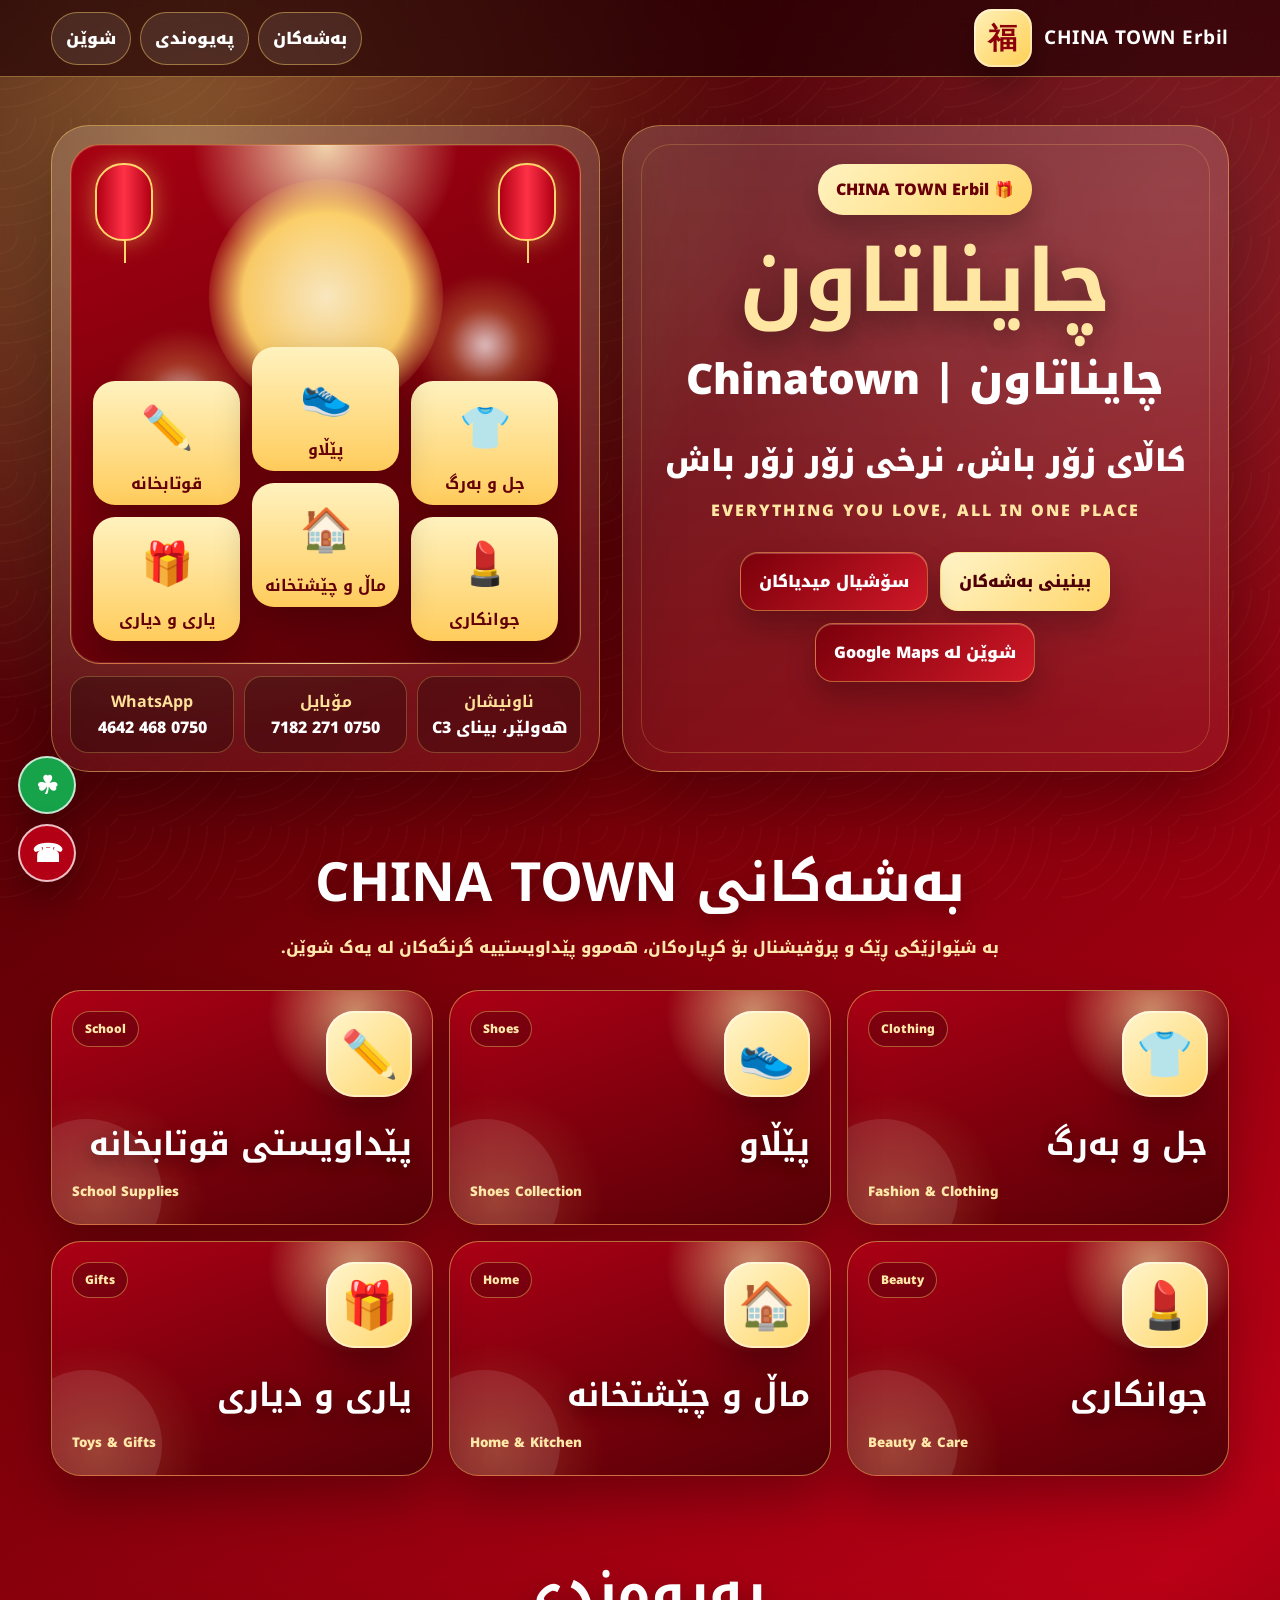
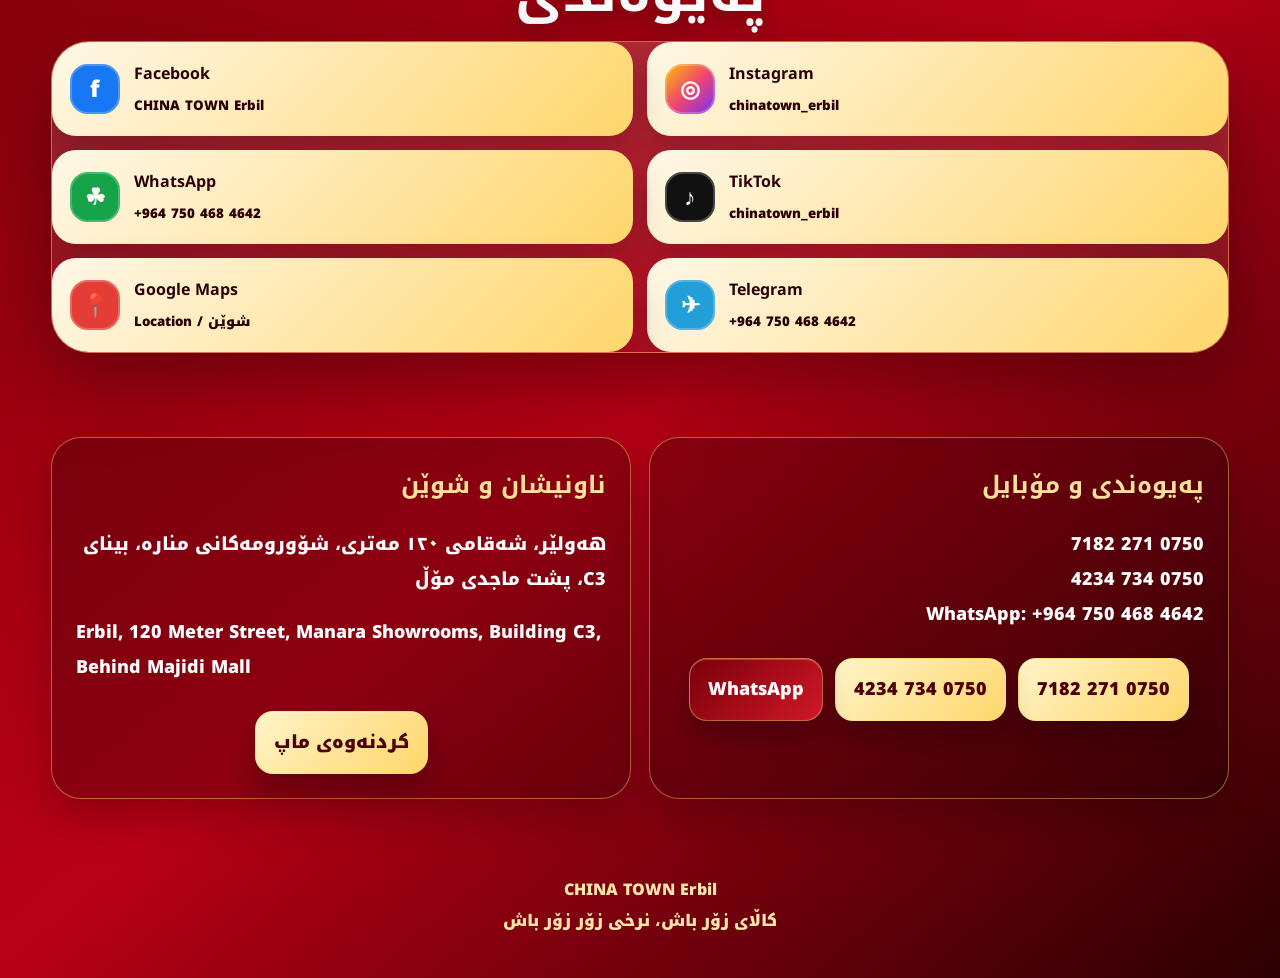
<file: index.html>
<!doctype html>
<html lang="ku" dir="rtl">
<head>
<meta charset="utf-8">
<meta name="viewport" content="width=device-width,initial-scale=1">
<title>CHINA TOWN Erbil | چایناتاون</title>
<meta name="description" content="CHINA TOWN Erbil - کاڵای زۆر باش، نرخی زۆر زۆر باش">
<link rel="preconnect" href="https://fonts.googleapis.com">
<link rel="preconnect" href="https://fonts.gstatic.com" crossorigin>
<link href="https://fonts.googleapis.com/css2?family=Noto+Kufi+Arabic:wght@400;600;700;800;900&display=swap" rel="stylesheet">
<style>
:root{--red:#b40014;--red2:#7b000b;--dark:#210003;--gold:#ffd66b;--gold2:#fff0b8;--cream:#fff7df;--line:rgba(255,214,107,.45);--shadow:0 28px 80px rgba(0,0,0,.36)}*{box-sizing:border-box}html{scroll-behavior:smooth}body{margin:0;min-height:100vh;font-family:'Noto Kufi Arabic',Tahoma,Arial,sans-serif;color:#fff;background:radial-gradient(circle at 14% 6%,rgba(255,214,107,.42),transparent 22%),radial-gradient(circle at 92% 8%,rgba(255,255,255,.13),transparent 20%),linear-gradient(140deg,#2b0004 0%,#740008 33%,#b90016 70%,#2b0003 100%);overflow-x:hidden}body:before{content:"";position:fixed;inset:0;pointer-events:none;background:repeating-radial-gradient(circle at 0 0,transparent 0 16px,rgba(255,214,107,.08) 17px 18px);background-size:118px 118px;opacity:.45;mix-blend-mode:screen}.wrap{width:min(1180px,92%);margin:auto;position:relative;z-index:1}.nav{position:sticky;top:0;z-index:50;background:rgba(34,0,4,.68);backdrop-filter:blur(16px);border-bottom:1px solid var(--line)}.nav-inner{min-height:76px;display:flex;align-items:center;justify-content:space-between;gap:14px}.brand{direction:ltr;text-decoration:none;color:#fff;display:flex;align-items:center;gap:12px;font-weight:900;letter-spacing:.03em}.logo{width:58px;height:58px;border-radius:18px;display:grid;place-items:center;background:linear-gradient(135deg,#fff0b8,#ffcf53);color:#8b000b;box-shadow:0 18px 35px rgba(0,0,0,.28),inset 0 0 0 2px rgba(255,255,255,.42);font-size:29px}.brand b{font-size:19px}.nav-actions{display:flex;gap:9px;flex-wrap:wrap}.pill{text-decoration:none;color:#fff;padding:10px 14px;border:1px solid var(--line);border-radius:999px;background:rgba(255,255,255,.09);font-weight:900}.hero{padding:48px 0 36px}.hero-grid{display:grid;grid-template-columns:1.05fr .95fr;gap:22px;align-items:stretch}.panel{border:1px solid var(--line);background:linear-gradient(180deg,rgba(255,255,255,.16),rgba(255,255,255,.06));border-radius:38px;box-shadow:var(--shadow);overflow:hidden;backdrop-filter:blur(12px)}.hero-copy{padding:38px 28px;text-align:center;position:relative}.hero-copy:before{content:"";position:absolute;inset:18px;border-radius:30px;border:1px solid rgba(255,214,107,.22);pointer-events:none}.seal{display:inline-flex;align-items:center;gap:8px;padding:10px 18px;border-radius:999px;background:linear-gradient(135deg,#fff3c1,#ffd66b);color:#690008;font-weight:900;box-shadow:0 14px 30px rgba(0,0,0,.24)}h1{margin:22px 0 10px;font-size:clamp(38px,8vw,86px);line-height:1.08;color:#ffe7a3;text-shadow:0 9px 28px rgba(0,0,0,.45)}.brand-ku{font-size:clamp(22px,4vw,42px);font-weight:900}.slogan{margin:16px auto 0;max-width:720px;color:#fff;font-size:clamp(18px,3vw,30px);font-weight:900;line-height:1.7}.en{direction:ltr;letter-spacing:.13em;color:#ffe7a3;font-weight:900;margin-top:8px}.btns{display:flex;gap:12px;justify-content:center;flex-wrap:wrap;margin-top:26px}.btn{display:inline-flex;align-items:center;justify-content:center;gap:9px;text-decoration:none;min-height:54px;padding:13px 18px;border-radius:18px;border:1px solid var(--line);font-weight:900;box-shadow:0 16px 30px rgba(0,0,0,.24),inset 0 1px rgba(255,255,255,.23)}.btn.gold{background:linear-gradient(135deg,#fff4c8,#ffd66b);color:#4e0006}.btn.red{background:linear-gradient(135deg,#7a000a,#d01828);color:#fff}.showcase{padding:18px;position:relative}.stage{min-height:520px;border-radius:30px;background:radial-gradient(circle at 50% 0%,rgba(255,246,198,.86),transparent 23%),linear-gradient(160deg,#a60012,#540006);border:1px solid rgba(255,214,107,.52);overflow:hidden;position:relative;box-shadow:inset 0 0 0 1px rgba(255,255,255,.12)}.lantern{position:absolute;top:18px;width:58px;height:78px;border-radius:28px;background:linear-gradient(90deg,#b10014,#ff3147,#b10014);box-shadow:0 0 25px rgba(255,214,107,.45);border:2px solid #ffd66b}.lantern.l{right:24px}.lantern.r{left:24px}.lantern:after{content:"";position:absolute;left:50%;bottom:-24px;width:2px;height:24px;background:#ffd66b}.moon{position:absolute;left:50%;top:34px;transform:translateX(-50%);width:235px;height:235px;border-radius:50%;background:radial-gradient(circle,#fff5ca 0,#ffd66b 50%,rgba(255,214,107,.15) 70%,transparent 71%);opacity:.94}.steps{position:absolute;left:22px;right:22px;bottom:22px;display:grid;grid-template-columns:repeat(3,1fr);gap:12px}.product{min-height:124px;border-radius:22px;background:linear-gradient(180deg,#fff2bf,#ffcc5c);color:#640008;display:flex;flex-direction:column;align-items:center;justify-content:center;text-align:center;font-weight:900;box-shadow:0 16px 36px rgba(0,0,0,.26)}.product em{font-style:normal;font-size:42px}.product:nth-child(2),.product:nth-child(5){transform:translateY(-34px)}.spark{position:absolute;width:150px;height:150px;border-radius:50%;background:radial-gradient(circle,rgba(255,255,255,.75),rgba(255,214,107,.25),transparent 68%);filter:blur(3px)}.spark.s1{right:20px;top:125px}.spark.s2{left:35px;top:180px}.quick{display:grid;grid-template-columns:repeat(3,1fr);gap:10px;margin-top:12px}.quick div{background:rgba(0,0,0,.25);border:1px solid rgba(255,214,107,.28);border-radius:18px;text-align:center;padding:12px 8px;font-weight:850;line-height:1.6}.quick b{display:block;color:#ffe199}section{padding:42px 0}.title{text-align:center;font-size:clamp(30px,5vw,54px);line-height:1.25;margin:0 0 14px;color:#fff;text-shadow:0 8px 26px rgba(0,0,0,.36)}.note{max-width:790px;margin:0 auto 26px;text-align:center;color:#ffe6aa;line-height:2;font-weight:800}.cats{display:grid;grid-template-columns:repeat(3,1fr);gap:16px}.cat{position:relative;min-height:235px;border-radius:30px;overflow:hidden;border:1px solid rgba(255,214,107,.52);background:linear-gradient(160deg,#ab0015,#540006);box-shadow:0 22px 50px rgba(0,0,0,.28);padding:20px;display:flex;flex-direction:column;justify-content:space-between}.cat:before{content:"";position:absolute;inset:0;background:radial-gradient(circle at 80% 10%,rgba(255,238,170,.72),transparent 24%),radial-gradient(circle at 12% 90%,rgba(255,214,107,.24),transparent 28%);opacity:.85}.cat:after{content:"";position:absolute;left:-40px;bottom:-45px;width:150px;height:150px;border-radius:50%;background:rgba(255,255,255,.10)}.cat>*{position:relative;z-index:1}.cat-top{display:flex;justify-content:space-between;align-items:flex-start}.cat-icon{width:86px;height:86px;border-radius:28px;display:grid;place-items:center;font-size:46px;background:linear-gradient(135deg,#fff5cd,#ffd66b);color:#76000a;box-shadow:0 18px 38px rgba(0,0,0,.3),inset 0 0 0 2px rgba(255,255,255,.45)}.tag{direction:ltr;border:1px solid rgba(255,214,107,.42);background:rgba(0,0,0,.22);border-radius:999px;padding:6px 12px;color:#ffe7a7;font-size:12px;font-weight:900}.cat b{font-size:clamp(21px,3vw,32px);color:#fff;text-shadow:0 5px 18px rgba(0,0,0,.42)}.cat small{display:block;color:#ffe7a7;direction:ltr;font-weight:900;margin-top:4px}.links-grid{display:grid;grid-template-columns:repeat(2,1fr);gap:14px}.social{text-decoration:none;display:flex;align-items:center;gap:14px;direction:ltr;border-radius:24px;padding:16px 18px;background:linear-gradient(135deg,#fff8e8,#ffd66b);color:#2b0004;font-weight:900;box-shadow:0 16px 36px rgba(0,0,0,.22)}.round{width:50px;height:50px;border-radius:18px;display:grid;place-items:center;background:#b40014;color:#fff;font-size:23px;flex:0 0 auto;box-shadow:inset 0 0 0 2px rgba(255,255,255,.22)}.round.fb{background:#1877f2}.round.ig{background:linear-gradient(135deg,#ffbf00,#ef476f,#7b2ff7)}.round.tk{background:#111}.round.wa{background:#16a34a}.round.tg{background:#229ed9}.round.map{background:#e43d35}.contact-grid{display:grid;grid-template-columns:1fr 1fr;gap:18px}.contact{padding:24px;border-radius:30px;border:1px solid var(--line);background:rgba(0,0,0,.24);box-shadow:0 18px 44px rgba(0,0,0,.22);line-height:1.95;font-size:18px;font-weight:850}.contact strong{color:#ffe199;font-size:24px}.footer{text-align:center;padding:34px 0 42px;color:#ffe6aa;font-weight:900;line-height:1.9}.floating{position:fixed;left:18px;bottom:18px;z-index:60;display:grid;gap:10px}.float{width:58px;height:58px;border-radius:50%;display:grid;place-items:center;text-decoration:none;color:#fff;font-size:25px;font-weight:900;border:2px solid rgba(255,255,255,.75);box-shadow:0 16px 38px rgba(0,0,0,.34)}.float.wa{background:#16a34a}.float.call{background:#b40014}@media(max-width:920px){.hero-grid,.contact-grid{grid-template-columns:1fr}.cats{grid-template-columns:repeat(2,1fr)}.stage{min-height:450px}}@media(max-width:620px){.nav-inner{align-items:flex-start;min-height:auto;padding:10px 0}.brand b{font-size:16px}.pill{font-size:13px;padding:8px 11px}.hero{padding-top:28px}.hero-copy{padding:30px 16px}.cats,.links-grid{grid-template-columns:1fr}.stage{min-height:420px}.steps{grid-template-columns:repeat(2,1fr)}.product{min-height:105px}.product:nth-child(2),.product:nth-child(5){transform:none}.quick{grid-template-columns:1fr}.floating{left:12px;bottom:12px}.float{width:52px;height:52px}.social{font-size:14px}}
</style>
</head>
<body>
<nav class="nav"><div class="wrap nav-inner"><a class="brand" href="#top"><span class="logo">福</span><b>CHINA TOWN Erbil</b></a><div class="nav-actions"><a class="pill" href="#products">بەشەکان</a><a class="pill" href="#links">پەیوەندی</a><a class="pill" href="#location">شوێن</a></div></div></nav>
<header class="hero" id="top"><div class="wrap hero-grid"><div class="panel hero-copy"><div class="seal">🎁 CHINA TOWN Erbil</div><h1>چایناتاون</h1><div class="brand-ku">چایناتاون | Chinatown</div><p class="slogan">کاڵای زۆر باش، نرخی زۆر زۆر باش</p><div class="en">EVERYTHING YOU LOVE, ALL IN ONE PLACE</div><div class="btns"><a class="btn gold" href="#products">بینینی بەشەکان</a><a class="btn red" href="#links">سۆشیال میدیاکان</a><a class="btn red" href="https://www.google.com/maps/place/CHINATOWN/@36.1773859,44.0641159,913m/data=!3m2!1e3!4b1!4m6!3m5!1s0x40072500523c740d:0x75271f94173edfc9!8m2!3d36.1773859!4d44.0641159!16s%2Fg%2F11nr269_96!18m1!1e1?entry=ttu" target="_blank" rel="noopener">شوێن لە Google Maps</a></div></div><div class="panel showcase"><div class="stage"><span class="lantern l"></span><span class="lantern r"></span><span class="moon"></span><span class="spark s1"></span><span class="spark s2"></span><div class="steps"><div class="product"><em>👕</em><b>جل و بەرگ</b></div><div class="product"><em>👟</em><b>پێڵاو</b></div><div class="product"><em>✏️</em><b>قوتابخانە</b></div><div class="product"><em>💄</em><b>جوانکاری</b></div><div class="product"><em>🏠</em><b>ماڵ و چێشتخانە</b></div><div class="product"><em>🎁</em><b>یاری و دیاری</b></div></div></div><div class="quick"><div><b>ناونیشان</b>هەولێر، بینای C3</div><div><b>مۆبایل</b>0750 271 7182</div><div><b>WhatsApp</b>0750 468 4642</div></div></div></div></header>
<main>
<section id="products"><div class="wrap"><h2 class="title">بەشەکانی CHINA TOWN</h2><p class="note">بە شێوازێکی ڕێک و پرۆفیشنال بۆ کڕیارەکان، هەموو پێداویستییە گرنگەکان لە یەک شوێن.</p><div class="cats"><article class="cat"><div class="cat-top"><span class="cat-icon">👕</span><span class="tag">Clothing</span></div><div><b>جل و بەرگ</b><small>Fashion & Clothing</small></div></article><article class="cat"><div class="cat-top"><span class="cat-icon">👟</span><span class="tag">Shoes</span></div><div><b>پێڵاو</b><small>Shoes Collection</small></div></article><article class="cat"><div class="cat-top"><span class="cat-icon">✏️</span><span class="tag">School</span></div><div><b>پێداویستی قوتابخانە</b><small>School Supplies</small></div></article><article class="cat"><div class="cat-top"><span class="cat-icon">💄</span><span class="tag">Beauty</span></div><div><b>جوانکاری</b><small>Beauty & Care</small></div></article><article class="cat"><div class="cat-top"><span class="cat-icon">🏠</span><span class="tag">Home</span></div><div><b>ماڵ و چێشتخانە</b><small>Home & Kitchen</small></div></article><article class="cat"><div class="cat-top"><span class="cat-icon">🎁</span><span class="tag">Gifts</span></div><div><b>یاری و دیاری</b><small>Toys & Gifts</small></div></article></div></div></section>
<section id="links"><div class="wrap"><h2 class="title">پەیوەندی</h2><div class="panel links-grid"><a class="social" href="https://www.instagram.com/chinatown_erbil?cplk=MWV4b2RsNHJwNWR0ZQ==" target="_blank" rel="noopener"><span class="round ig">◎</span><div><b>Instagram</b><br><small>chinatown_erbil</small></div></a><a class="social" href="https://www.facebook.com/share/1CWc5ubaN5/?mibextid=wwXIfr" target="_blank" rel="noopener"><span class="round fb">f</span><div><b>Facebook</b><br><small>CHINA TOWN Erbil</small></div></a><a class="social" href="https://www.tiktok.com/@chinatown_erbil?_r=1&_t=ZS-9APd0apLYSf" target="_blank" rel="noopener"><span class="round tk">♪</span><div><b>TikTok</b><br><small>chinatown_erbil</small></div></a><a class="social" href="https://wa.me/9647504684642" target="_blank" rel="noopener"><span class="round wa">☘</span><div><b>WhatsApp</b><br><small>+964 750 468 4642</small></div></a><a class="social" href="https://t.me/+9647504684642" target="_blank" rel="noopener"><span class="round tg">✈</span><div><b>Telegram</b><br><small>+964 750 468 4642</small></div></a><a class="social" href="https://www.google.com/maps/place/CHINATOWN/@36.1773859,44.0641159,913m/data=!3m2!1e3!4b1!4m6!3m5!1s0x40072500523c740d:0x75271f94173edfc9!8m2!3d36.1773859!4d44.0641159!16s%2Fg%2F11nr269_96!18m1!1e1?entry=ttu" target="_blank" rel="noopener"><span class="round map">📍</span><div><b>Google Maps</b><br><small>Location / شوێن</small></div></a></div></div></section>
<section id="location"><div class="wrap contact-grid"><div class="contact"><strong>پەیوەندی و مۆبایل</strong><p>0750 271 7182<br>0750 734 4234<br>WhatsApp: +964 750 468 4642</p><div class="btns"><a class="btn gold" href="tel:07502717182">0750 271 7182</a><a class="btn gold" href="tel:07507344234">0750 734 4234</a><a class="btn red" href="https://wa.me/9647504684642" target="_blank" rel="noopener">WhatsApp</a></div></div><div class="contact"><strong>ناونیشان و شوێن</strong><p>هەولێر، شەقامی ١٢٠ مەتری، شۆورومەکانی منارە، بینای C3، پشت ماجدی مۆڵ</p><p dir="ltr">Erbil, 120 Meter Street, Manara Showrooms, Building C3, Behind Majidi Mall</p><div class="btns"><a class="btn gold" href="https://www.google.com/maps/place/CHINATOWN/@36.1773859,44.0641159,913m/data=!3m2!1e3!4b1!4m6!3m5!1s0x40072500523c740d:0x75271f94173edfc9!8m2!3d36.1773859!4d44.0641159!16s%2Fg%2F11nr269_96!18m1!1e1?entry=ttu" target="_blank" rel="noopener">کردنەوەی ماپ</a></div></div></div></section>
</main>
<footer class="footer"><div class="wrap">CHINA TOWN Erbil<br>کاڵای زۆر باش، نرخی زۆر زۆر باش</div></footer>
<div class="floating"><a class="float wa" href="https://wa.me/9647504684642" target="_blank" rel="noopener">☘</a><a class="float call" href="tel:07502717182">☎</a></div>
</body>
</html>
</file>
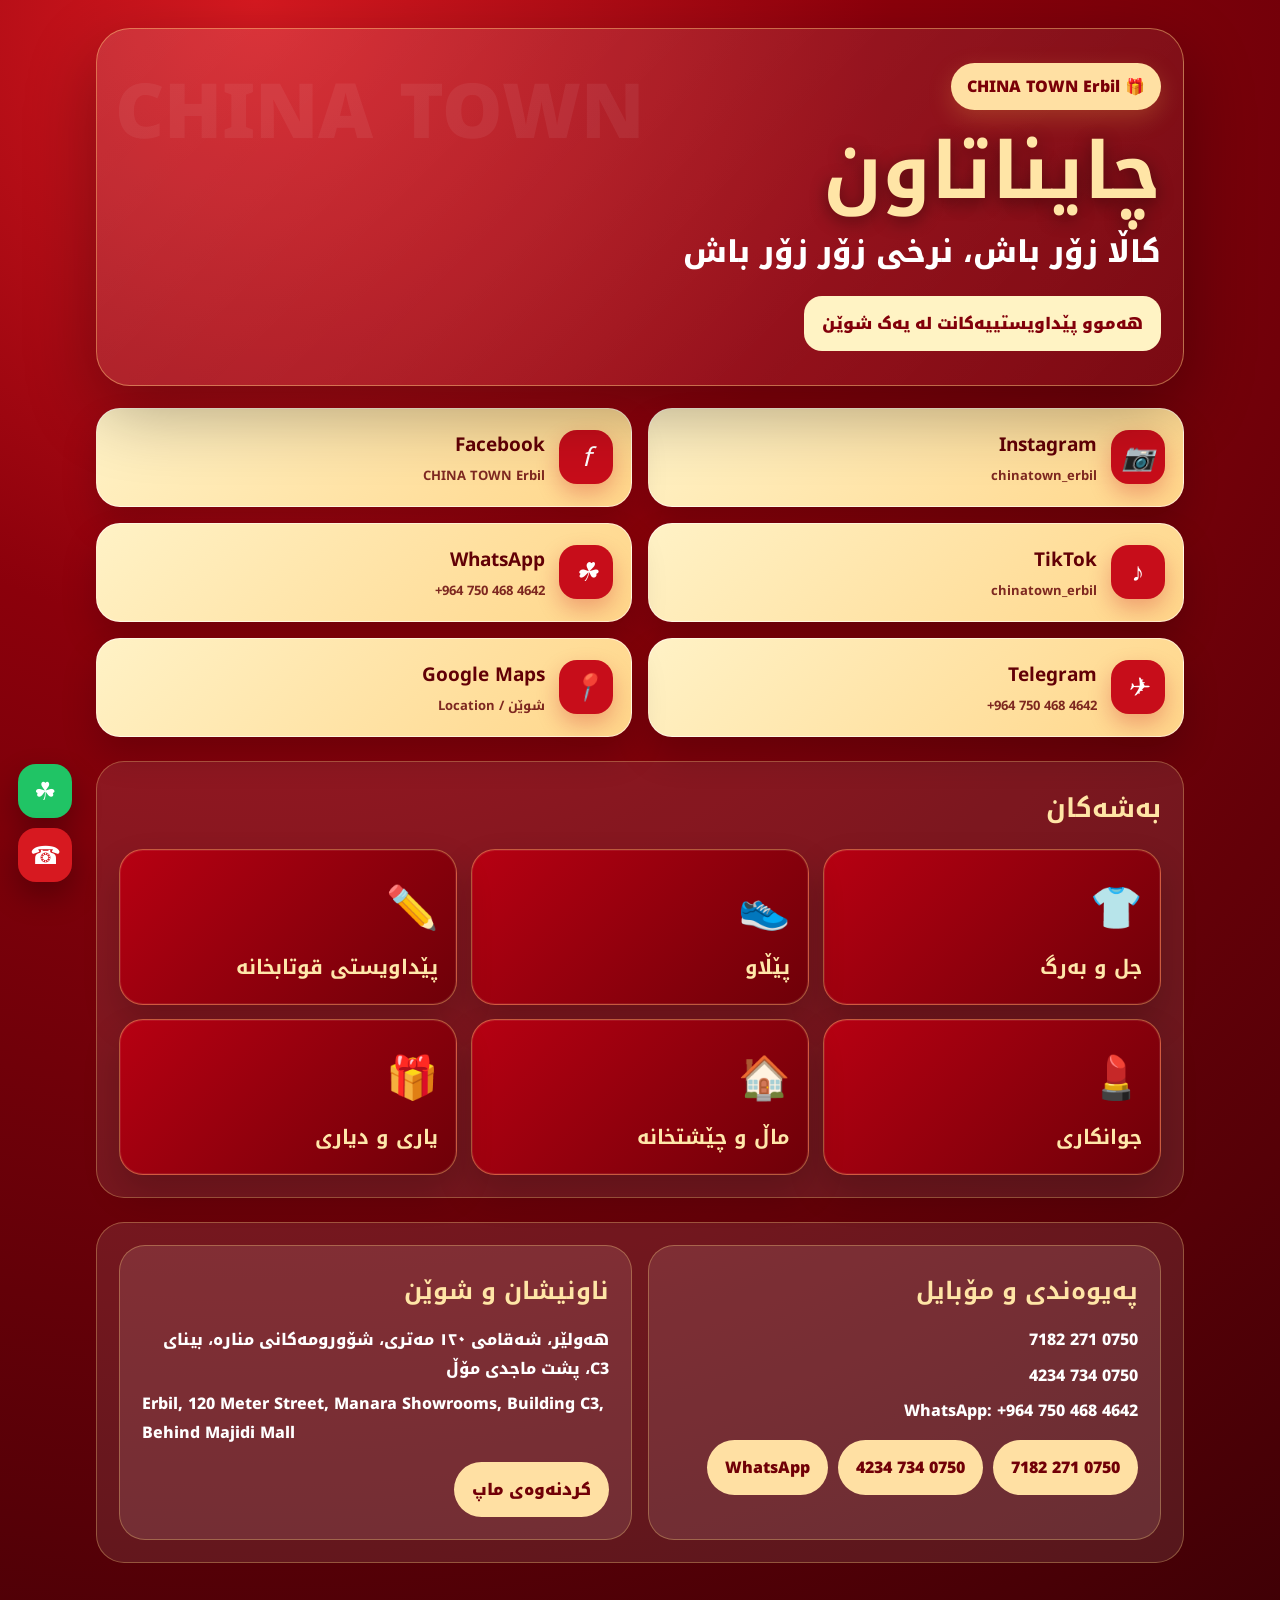
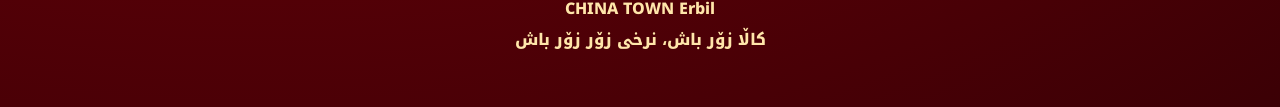
<file: chinatown/index.html>
<!doctype html>
<html lang="ku" dir="rtl">
<head>
<meta charset="utf-8">
<meta name="viewport" content="width=device-width,initial-scale=1">
<title>CHINA TOWN Erbil</title>
<meta name="description" content="CHINA TOWN Erbil - کاڵا زۆر باش، نرخی زۆر زۆر باش">
<link rel="preconnect" href="https://fonts.googleapis.com">
<link rel="preconnect" href="https://fonts.gstatic.com" crossorigin>
<link href="https://fonts.googleapis.com/css2?family=Noto+Kufi+Arabic:wght@400;500;600;700;800;900&display=swap" rel="stylesheet">
<style>
*{box-sizing:border-box}html,body{margin:0;min-height:100%;font-family:'Noto Kufi Arabic',Tahoma,Arial,sans-serif;background:#7b0008;color:#fff}body{background:radial-gradient(circle at 20% 0%,#d71920 0,#8b000b 32%,#3b0005 100%);overflow-x:hidden}.bg:before,.bg:after{content:"";position:fixed;inset:auto auto 0 -80px;width:360px;height:360px;border-radius:50%;background:rgba(255,208,95,.16);filter:blur(18px);z-index:-1}.bg:after{inset:-120px -120px auto auto;background:rgba(255,255,255,.12)}.wrap{max-width:1120px;margin:auto;padding:28px 16px 52px}.hero{position:relative;border:1px solid rgba(255,214,127,.45);border-radius:34px;padding:34px 22px;margin-bottom:20px;background:linear-gradient(135deg,rgba(255,255,255,.13),rgba(255,255,255,.04));box-shadow:0 25px 70px rgba(0,0,0,.32);overflow:hidden}.hero:before{content:"CHINA TOWN";position:absolute;left:18px;top:12px;font-size:76px;font-weight:900;opacity:.06;direction:ltr}.badge{display:inline-flex;align-items:center;gap:8px;padding:8px 16px;border-radius:999px;background:#ffe0a3;color:#7a0008;font-weight:900;box-shadow:0 8px 24px rgba(255,197,84,.22)}h1{font-size:clamp(34px,7vw,78px);margin:20px 0 8px;line-height:1.1;color:#ffe5a6;text-shadow:0 4px 18px rgba(0,0,0,.45)}.sub{font-size:clamp(18px,3vw,30px);font-weight:800;margin:0;color:#fff}.slogan{display:inline-block;margin-top:16px;padding:12px 18px;border-radius:18px;background:#fff3c4;color:#82000a;font-weight:900}.grid{display:grid;grid-template-columns:repeat(2,minmax(0,1fr));gap:16px;margin:22px 0}.card{display:flex;align-items:center;gap:14px;padding:18px;border-radius:24px;background:linear-gradient(135deg,#fff2c6,#ffd68a);color:#620006;text-decoration:none;border:1px solid rgba(255,255,255,.55);box-shadow:0 18px 35px rgba(0,0,0,.18);transition:.2s transform,.2s box-shadow}.card:hover{transform:translateY(-3px);box-shadow:0 22px 42px rgba(0,0,0,.26)}.ico{flex:0 0 54px;width:54px;height:54px;border-radius:18px;background:#c70d1a;color:#fff;display:grid;place-items:center;font-size:26px;box-shadow:0 10px 22px rgba(199,13,26,.28)}.card b{display:block;font-size:19px}.card span{display:block;font-size:13px;font-weight:700;opacity:.82;direction:ltr;text-align:right}.section{margin-top:24px;padding:22px;border-radius:28px;background:rgba(255,255,255,.09);border:1px solid rgba(255,214,127,.32)}.title{font-size:26px;margin:0 0 16px;color:#ffe5a6}.cats{display:grid;grid-template-columns:repeat(3,minmax(0,1fr));gap:14px}.cat{min-height:150px;border-radius:24px;padding:18px;background:linear-gradient(135deg,#b70012,#6e0008);border:1px solid rgba(255,214,127,.42);box-shadow:inset 0 0 0 1px rgba(255,255,255,.08),0 18px 36px rgba(0,0,0,.18);display:flex;flex-direction:column;justify-content:space-between}.cat em{font-style:normal;font-size:42px}.cat b{font-size:20px;color:#ffe7aa}.info{display:grid;grid-template-columns:repeat(2,minmax(0,1fr));gap:16px}.box{padding:22px;border-radius:26px;background:rgba(255,255,255,.10);border:1px solid rgba(255,214,127,.32)}.box h3{margin:0 0 12px;color:#ffe5a6;font-size:24px}.box p{margin:7px 0;font-weight:800;line-height:1.8}.btns{display:flex;gap:10px;flex-wrap:wrap;margin-top:14px}.btn{border:none;text-decoration:none;padding:12px 18px;border-radius:999px;background:#ffe0a3;color:#710007;font-weight:900}.foot{text-align:center;margin-top:30px;color:#ffe6aa;font-weight:800}.quick{position:fixed;left:18px;bottom:18px;display:flex;flex-direction:column;gap:10px;z-index:5}.quick a{width:54px;height:54px;border-radius:18px;background:#20c465;color:#fff;text-decoration:none;display:grid;place-items:center;font-size:25px;box-shadow:0 14px 30px rgba(0,0,0,.28)}.quick a.call{background:#d71920}@media(max-width:780px){.grid,.info,.cats{grid-template-columns:1fr}.hero{border-radius:26px;padding:28px 16px}.card{border-radius:20px}.wrap{padding:18px 12px 80px}.quick{left:12px;bottom:12px}.quick a{width:50px;height:50px}.hero:before{font-size:46px}}
</style>
</head>
<body class="bg">
<div class="wrap">
<header class="hero">
<div class="badge">🎁 CHINA TOWN Erbil</div>
<h1>چایناتاون</h1>
<p class="sub">کاڵا زۆر باش، نرخی زۆر زۆر باش</p>
<div class="slogan">هەموو پێداویستییەکانت لە یەک شوێن</div>
</header>
<section class="grid" aria-label="links">
<a class="card" href="https://www.instagram.com/chinatown_erbil?cplk=MWV4b2RsNHJwNWR0ZQ==" target="_blank"><i class="ico">📷</i><div><b>Instagram</b><span>chinatown_erbil</span></div></a>
<a class="card" href="https://www.facebook.com/share/1CWc5ubaN5/?mibextid=wwXIfr" target="_blank"><i class="ico">f</i><div><b>Facebook</b><span>CHINA TOWN Erbil</span></div></a>
<a class="card" href="https://www.tiktok.com/@chinatown_erbil?_r=1&_t=ZS-9APd0apLYSf" target="_blank"><i class="ico">♪</i><div><b>TikTok</b><span>chinatown_erbil</span></div></a>
<a class="card" href="https://wa.me/9647504684642" target="_blank"><i class="ico">☘</i><div><b>WhatsApp</b><span>+964 750 468 4642</span></div></a>
<a class="card" href="https://t.me/+9647504684642" target="_blank"><i class="ico">✈</i><div><b>Telegram</b><span>+964 750 468 4642</span></div></a>
<a class="card" href="https://www.google.com/maps/place/CHINATOWN/@36.1773859,44.0641159,913m/data=!3m2!1e3!4b1!4m6!3m5!1s0x40072500523c740d:0x75271f94173edfc9!8m2!3d36.1773859!4d44.0641159!16s%2Fg%2F11nr269_96!18m1!1e1?entry=ttu" target="_blank"><i class="ico">📍</i><div><b>Google Maps</b><span>Location / شوێن</span></div></a>
</section>
<section class="section">
<h2 class="title">بەشەکان</h2>
<div class="cats">
<div class="cat"><em>👕</em><b>جل و بەرگ</b></div>
<div class="cat"><em>👟</em><b>پێڵاو</b></div>
<div class="cat"><em>✏️</em><b>پێداویستی قوتابخانە</b></div>
<div class="cat"><em>💄</em><b>جوانکاری</b></div>
<div class="cat"><em>🏠</em><b>ماڵ و چێشتخانە</b></div>
<div class="cat"><em>🎁</em><b>یاری و دیاری</b></div>
</div>
</section>
<section class="section info">
<div class="box"><h3>پەیوەندی و مۆبایل</h3><p>0750 271 7182</p><p>0750 734 4234</p><p>WhatsApp: +964 750 468 4642</p><div class="btns"><a class="btn" href="tel:07502717182">0750 271 7182</a><a class="btn" href="tel:07507344234">0750 734 4234</a><a class="btn" href="https://wa.me/9647504684642">WhatsApp</a></div></div>
<div class="box"><h3>ناونیشان و شوێن</h3><p>هەولێر، شەقامی ١٢٠ مەتری، شۆورومەکانی منارە، بینای C3، پشت ماجدی مۆڵ</p><p dir="ltr">Erbil, 120 Meter Street, Manara Showrooms, Building C3, Behind Majidi Mall</p><div class="btns"><a class="btn" href="https://www.google.com/maps/place/CHINATOWN/@36.1773859,44.0641159,913m/data=!3m2!1e3!4b1!4m6!3m5!1s0x40072500523c740d:0x75271f94173edfc9!8m2!3d36.1773859!4d44.0641159!16s%2Fg%2F11nr269_96!18m1!1e1?entry=ttu" target="_blank">کردنەوەی ماپ</a></div></div>
</section>
<div class="foot">CHINA TOWN Erbil<br>کاڵا زۆر باش، نرخی زۆر زۆر باش</div>
</div>
<div class="quick"><a href="https://wa.me/9647504684642" title="WhatsApp">☘</a><a class="call" href="tel:07502717182" title="Call">☎</a></div>
</body>
</html>
</file>
